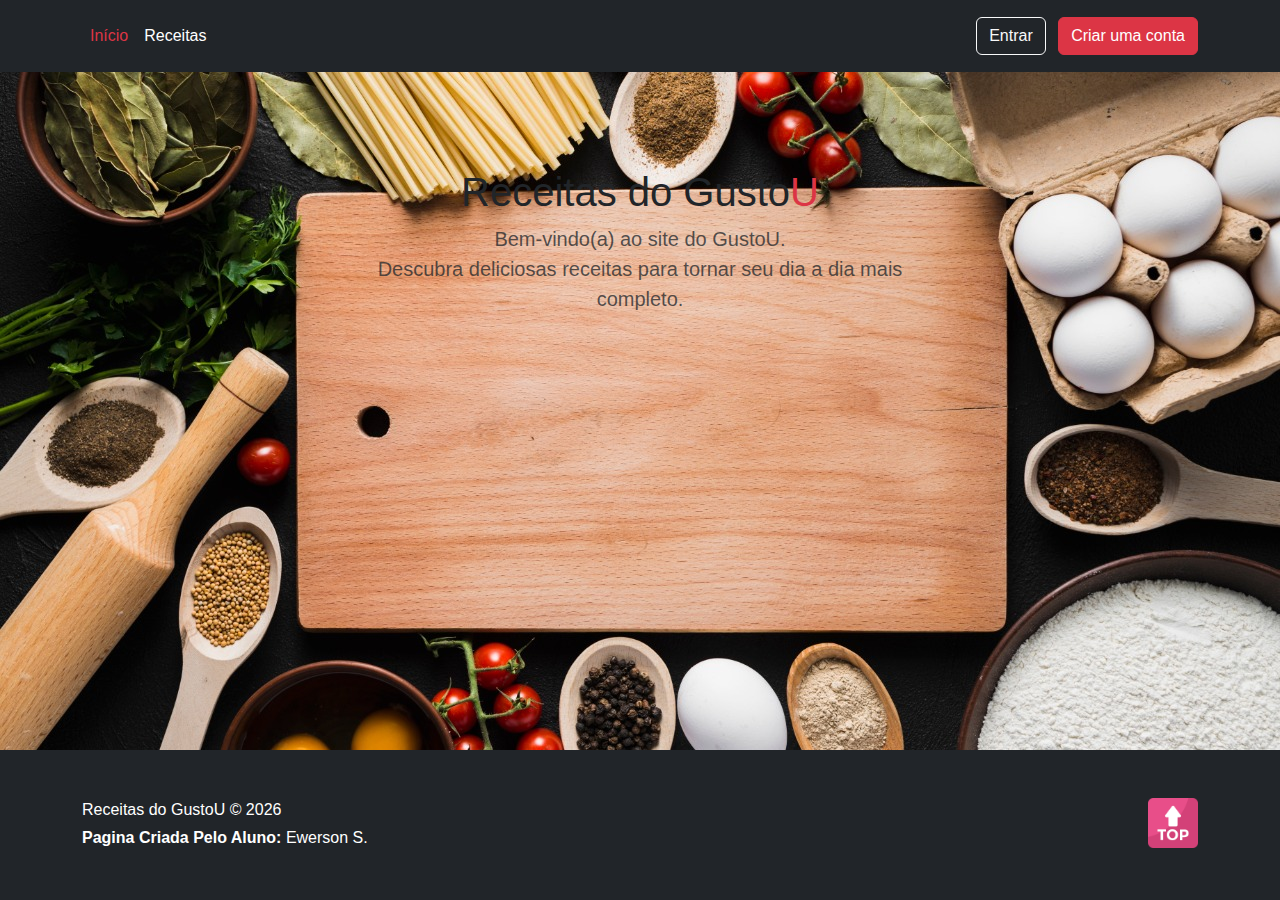
<file: index.html>
<!DOCTYPE html>
<html lang="pt-br" data-bs-theme="auto">
    <head>
        <meta charset="UTF-8">
        <meta name="viewport" content="width=device-width, initial-scale=1.0">
        <meta name="description" content="Pagina de aula missão 1">
        <meta name="author" content="Ewerson Silva">
        <meta name="theme-color" content="#712cf9">
        <title>Receitas</title>
        <link rel="stylesheet" href="//fonts.googleapis.com/css?family=Poppins:300,400,500,600,700" />
        <link href="./vendor/bootstrap/css/bootstrap.min.css" rel="stylesheet" type="text/css" />
        <link href="./assets/css/style.css" rel="stylesheet" type="text/css" />
    </head>

    <body>
        <div class="d-flex flex-column min-vh-100">
            <header data-bs-theme="dark" class="p-3 text-bg-dark sticky-top">
                <div class="container">
                    <div class="d-flex flex-wrap align-items-center justify-content-center justify-content-lg-start">
                        <ul class="nav col-12 col-lg-auto me-lg-auto mb-2 justify-content-center mb-md-0">
                            <li><a href="./home.html" class="nav-link px-2 text-white active">Início</a></li>
                            <li><a href="./revenues.html" class="nav-link px-2 text-white">Receitas</a></li>
                        </ul>
                        <div class="text-end">
                            <a href="./login.html" class="btn btn-outline-light me-2">Entrar</a>
                            <a href="./register.html" class="btn btn-danger">Criar uma conta</a>
                        </div>
                    </div>
                </div>
            </header>
            <main class="home_bg">
                <section class="py-5 text-center container">
                    <div class="row py-lg-5">
                        <div class="col-12 col-lg-6 col-md-8 mx-auto">
                            <h1 class="fw-light">Receitas do Gusto<span class="text-danger">U</span></h1>
                            <p class="lead text-body-secondary"> 
                                Bem-vindo(a) ao site do GustoU. 
                                <br />
                                Descubra deliciosas receitas para tornar seu dia a dia mais completo.
                            </p>
                        </div>
                    </div>
                </section>
            </main>
            <footer class="text-white py-5">
                <div class="container">
                    <p class="float-end mb-1">
                        <a href="#">
                            <img src="./assets/img/topo.png" alt="topo" class="img-top" />
                        </a>
                    </p>
                    <p class="mb-1">Receitas do GustoU &copy; <span id="year">2024</span></p>
                    <p class="mb-0"><strong>Pagina Criada Pelo Aluno:</strong> Ewerson S.</p>
                </div>
            </footer>
        </div>
        <script src="./vendor/bootstrap/js/bootstrap.min.js"></script>
        <script src="./assets/js/scripts.js"></script>
    </body>
</html>
</file>
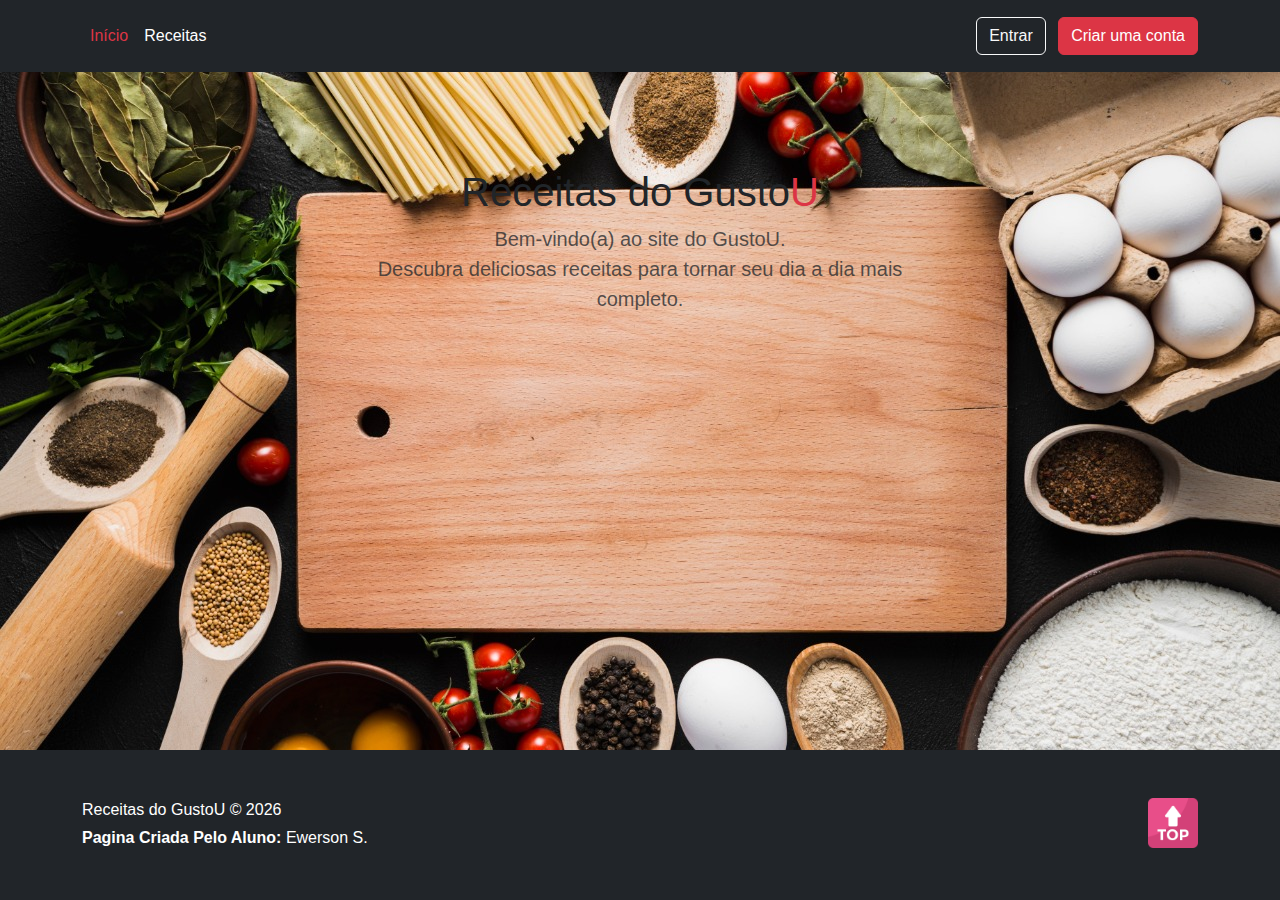
<file: home.html>
<!DOCTYPE html>
<html lang="pt-br" data-bs-theme="auto">
    <head>
        <meta charset="UTF-8">
        <meta name="viewport" content="width=device-width, initial-scale=1.0">
        <meta name="description" content="Pagina de aula missão 1">
        <meta name="author" content="Ewerson Silva">
        <meta name="theme-color" content="#712cf9">
        <title>Receitas</title>
        <link rel="stylesheet" href="//fonts.googleapis.com/css?family=Poppins:300,400,500,600,700" />
        <link href="./vendor/bootstrap/css/bootstrap.min.css" rel="stylesheet" type="text/css" />
        <link href="./assets/css/style.css" rel="stylesheet" type="text/css" />
    </head>

    <body>
        <div class="d-flex flex-column min-vh-100">
            <header data-bs-theme="dark" class="p-3 text-bg-dark sticky-top">
                <div class="container">
                    <div class="d-flex flex-wrap align-items-center justify-content-center justify-content-lg-start">
                        <ul class="nav col-12 col-lg-auto me-lg-auto mb-2 justify-content-center mb-md-0">
                            <li><a href="./home.html" class="nav-link px-2 text-white active">Início</a></li>
                            <li><a href="./revenues.html" class="nav-link px-2 text-white">Receitas</a></li>
                        </ul>
                        <div class="text-end">
                            <a href="./login.html" class="btn btn-outline-light me-2">Entrar</a>
                            <a href="./register.html" class="btn btn-danger">Criar uma conta</a>
                        </div>
                    </div>
                </div>
            </header>
            <main class="home_bg">
                <section class="py-5 text-center container">
                    <div class="row py-lg-5">
                        <div class="col-12 col-lg-6 col-md-8 mx-auto">
                            <h1 class="fw-light">Receitas do Gusto<span class="text-danger">U</span></h1>
                            <p class="lead text-body-secondary"> 
                                Bem-vindo(a) ao site do GustoU. 
                                <br />
                                Descubra deliciosas receitas para tornar seu dia a dia mais completo.
                            </p>
                        </div>
                    </div>
                </section>
            </main>
            <footer class="text-white py-5">
                <div class="container">
                    <p class="float-end mb-1">
                        <a href="#">
                            <img src="./assets/img/topo.png" alt="topo" class="img-top" />
                        </a>
                    </p>
                    <p class="mb-1">Receitas do GustoU &copy; <span id="year">2024</span></p>
                    <p class="mb-0"><strong>Pagina Criada Pelo Aluno:</strong> Ewerson S.</p>
                </div>
            </footer>
        </div>
        <script src="./vendor/bootstrap/js/bootstrap.min.js"></script>
        <script src="./assets/js/scripts.js"></script>
    </body>
</html>
</file>
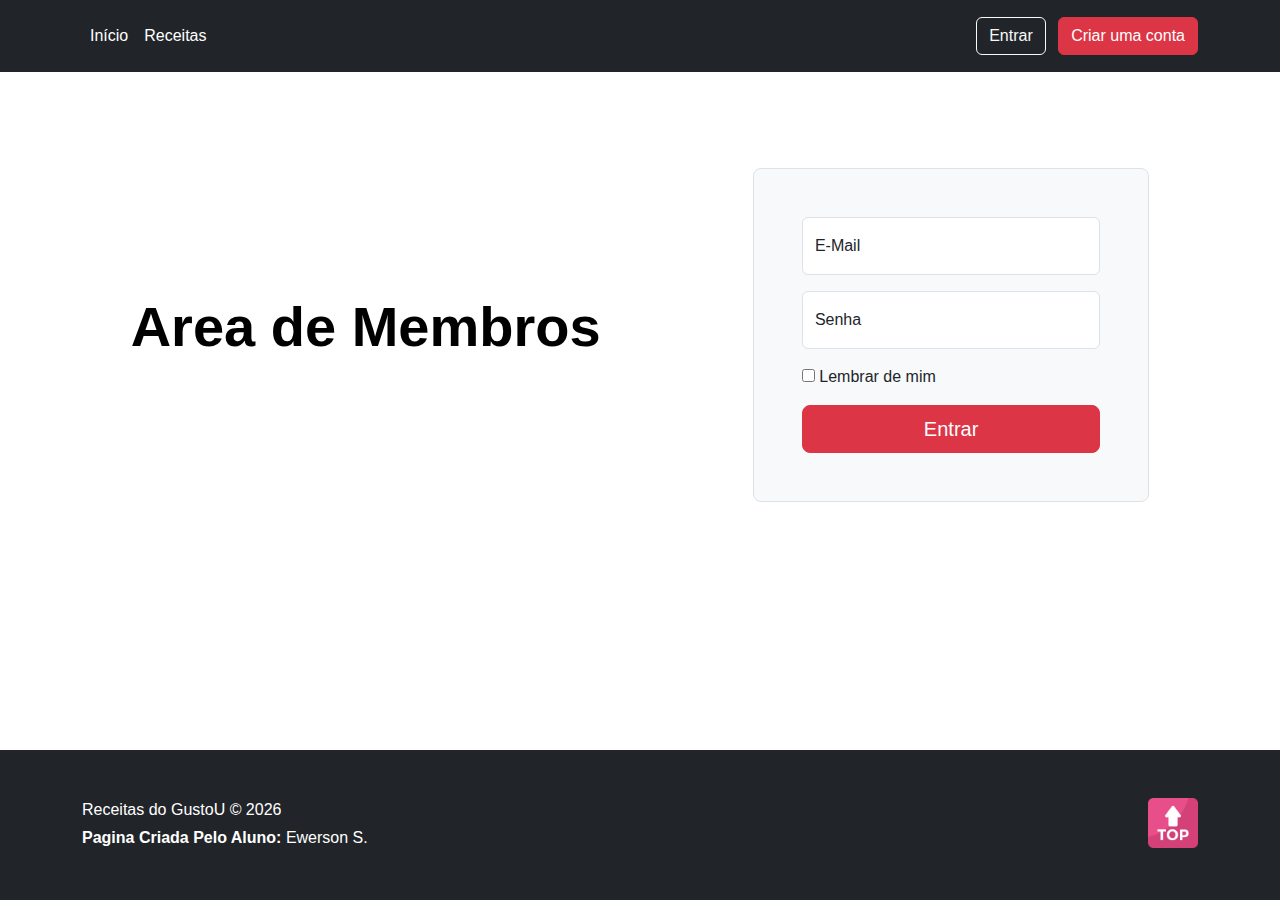
<file: login.html>
<!DOCTYPE html>
<html lang="pt-br" data-bs-theme="auto">
    <head>
        <meta charset="UTF-8">
        <meta name="viewport" content="width=device-width, initial-scale=1.0">
        <meta name="description" content="Pagina de aula missão 1">
        <meta name="author" content="Ewerson Silva">
        <meta name="theme-color" content="#712cf9">
        <title>Receitas</title>
        <link rel="stylesheet" href="//fonts.googleapis.com/css?family=Poppins:300,400,500,600,700" />
        <link href="./vendor/bootstrap/css/bootstrap.min.css" rel="stylesheet" type="text/css" />
        <link href="./assets/css/style.css" rel="stylesheet" type="text/css" />
    </head>
    <body>
        <div class="d-flex flex-column min-vh-100">
            <header data-bs-theme="dark" class="p-3 text-bg-dark sticky-top">
                <div class="container">
                    <div class="d-flex flex-wrap align-items-center justify-content-center justify-content-lg-start">
                        <ul class="nav col-12 col-lg-auto me-lg-auto mb-2 justify-content-center mb-md-0">
                            <li><a href="./home.html" class="nav-link px-2 text-white">Início</a></li>
                            <li><a href="./revenues.html" class="nav-link px-2 text-white">Receitas</a></li>
                        </ul>
                        <div class="text-end">
                            <a href="./login.html" class="btn btn-outline-light me-2">Entrar</a>
                            <a href="./register.html" class="btn btn-danger">Criar uma conta</a>
                        </div>
                    </div>
                </div>
            </header>
            <main>
                <div class="container col-xl-10 col-xxl-8 px-4 py-5">
                    <div class="row align-items-center g-lg-5 py-5">
                        <div class="col-lg-7 text-center text-lg-start">
                            <h1 class="display-4 fw-bold lh-1 text-body-emphasis mb-3">
                                Area de Membros
                            </h1>
                        </div>
                        <div class="col-md-10 mx-auto col-lg-5">
                            <form class="p-4 p-md-5 border rounded-3 bg-body-tertiary">
                                <div class="form-floating mb-3">
                                    <input type="email" class="form-control" id="email" placeholder="Ex.: fulano@gostou.com" required>
                                    <label for="email">E-Mail</label>
                                </div>
                                <div class="form-floating mb-3">
                                    <input type="password" class="form-control" id="password" placeholder="Digite sua senha">
                                    <label for="password">Senha</label>
                                </div>
                                <div class="checkbox mb-3">
                                    <label for="remember">
                                        <input type="checkbox" name="remember" id="remember" value="1"> Lembrar de mim
                                    </label>
                                </div>
                                <button class="w-100 btn btn-lg btn-danger" type="submit">Entrar</button>
                            </form>
                        </div>
                    </div>
                </div>
            </main>
            <footer class="text-white py-5">
                <div class="container">
                    <p class="float-end mb-1">
                        <a href="#">
                            <img src="./assets/img/topo.png" alt="topo" class="img-top" />
                        </a>
                    </p>
                    <p class="mb-1">Receitas do GustoU &copy; <span id="year">2024</span></p>
                    <p class="mb-0"><strong>Pagina Criada Pelo Aluno:</strong> Ewerson S.</p>
                </div>
            </footer>
        </div>
        <script src="./vendor/bootstrap/js/bootstrap.min.js"></script>
        <script src="./assets/js/scripts.js"></script>
    </body>
</html>
</file>
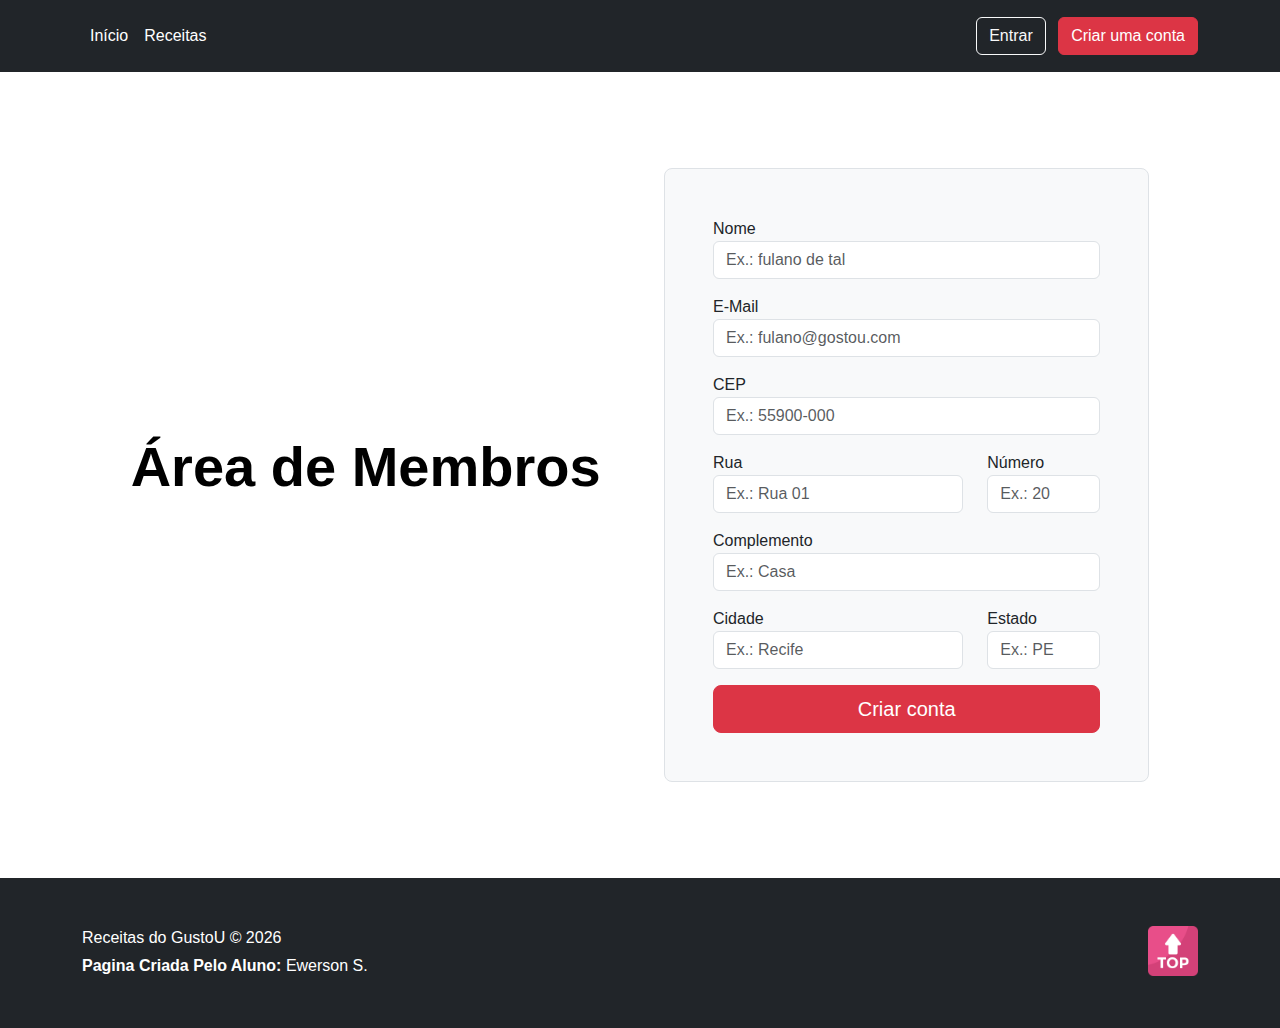
<file: register.html>
<!DOCTYPE html>
<html lang="pt-br" data-bs-theme="auto">
    <head>
        <meta charset="UTF-8">
        <meta name="viewport" content="width=device-width, initial-scale=1.0">
        <meta name="description" content="Pagina de aula missão 1">
        <meta name="author" content="Ewerson Silva">
        <meta name="theme-color" content="#712cf9">
        <title>Receitas</title>
        <link rel="stylesheet" href="//fonts.googleapis.com/css?family=Poppins:300,400,500,600,700" />
        <link href="./vendor/bootstrap/css/bootstrap.min.css" rel="stylesheet" type="text/css" />
        <link href="./assets/css/style.css" rel="stylesheet" type="text/css" />
    </head>
    <body>
        <div class="d-flex flex-column min-vh-100">
            <header data-bs-theme="dark" class="p-3 text-bg-dark sticky-top">
                <div class="container">
                    <div class="d-flex flex-wrap align-items-center justify-content-center justify-content-lg-start">
                        <ul class="nav col-12 col-lg-auto me-lg-auto mb-2 justify-content-center mb-md-0">
                            <li><a href="./home.html" class="nav-link px-2 text-white">Início</a></li>
                            <li><a href="./revenues.html" class="nav-link px-2 text-white">Receitas</a></li>
                        </ul>
                        <div class="text-end">
                            <a href="./login.html" class="btn btn-outline-light me-2">Entrar</a>
                            <a href="./register.html" class="btn btn-danger">Criar uma conta</a>
                        </div>
                    </div>
                </div>
            </header>
            <main>
                <div class="container col-xl-10 col-xxl-8 px-4 py-5">
                    <div class="row align-items-center g-lg-5 py-5">
                        <div class="col-lg-6 text-center text-lg-start">
                            <h1 class="display-4 fw-bold lh-1 text-body-emphasis mb-3">
                                Área de Membros
                            </h1>
                        </div>
                        <div class="col-md-10 mx-auto col-lg-6">
                            <form class="p-4 p-md-5 border rounded-3 bg-body-tertiary">
                                <div class="form-group mb-3">
                                    <label for="name">Nome</label>
                                    <input type="text" class="form-control" id="name" placeholder="Ex.: fulano de tal" required>
                                </div>
                                <div class="form-group mb-3">
                                    <label for="email">E-Mail</label>
                                    <input type="email" class="form-control" id="email" placeholder="Ex.: fulano@gostou.com" required>
                                </div>
                                <div class="form-group mb-3">
                                    <label for="zipcode">CEP</label>
                                    <input type="text" class="form-control" id="zipcode" placeholder="Ex.: 55900-000" required>
                                </div>
                                <div class="row mb-3 form-row">
                                    <div class="form-group col-md-8">
                                        <label for="street">Rua</label>
                                        <input type="text" class="form-control" id="street" placeholder="Ex.: Rua 01" required>
                                    </div>
                                    <div class="form-group col-md-4">
                                        <label for="number">Número</label>
                                        <input type="text" class="form-control" id="number" placeholder="Ex.: 20" required>
                                    </div>
                                </div>
                                <div class="form-group mb-3">
                                    <label for="complement">Complemento</label>
                                    <input type="text" class="form-control" id="complement" placeholder="Ex.: Casa" required>
                                </div>
                                <div class="row mb-3 form-row">
                                    <div class="form-group col-md-8">
                                        <label for="city">Cidade</label>
                                        <input type="text" class="form-control" id="city" placeholder="Ex.: Recife" required>
                                    </div>
                                    <div class="form-group col-md-4">
                                        <label for="state">Estado</label>
                                        <input type="text" class="form-control" id="state" placeholder="Ex.: PE" required>
                                    </div>
                                </div>
                                <button class="w-100 btn btn-lg btn-danger" type="submit">Criar conta</button>
                            </form>
                        </div>
                    </div>
                </div>
            </main>
            <footer class="text-white py-5">
                <div class="container">
                    <p class="float-end mb-1">
                        <a href="#">
                            <img src="./assets/img/topo.png" alt="topo" class="img-top" />
                        </a>
                    </p>
                    <p class="mb-1">Receitas do GustoU &copy; <span id="year">2024</span></p>
                    <p class="mb-0"><strong>Pagina Criada Pelo Aluno:</strong> Ewerson S.</p>
                </div>
            </footer>
        </div>
        <script src="./vendor/bootstrap/js/bootstrap.min.js"></script>
        <script src="./assets/js/scripts.js"></script>
    </body>
</html>
</file>
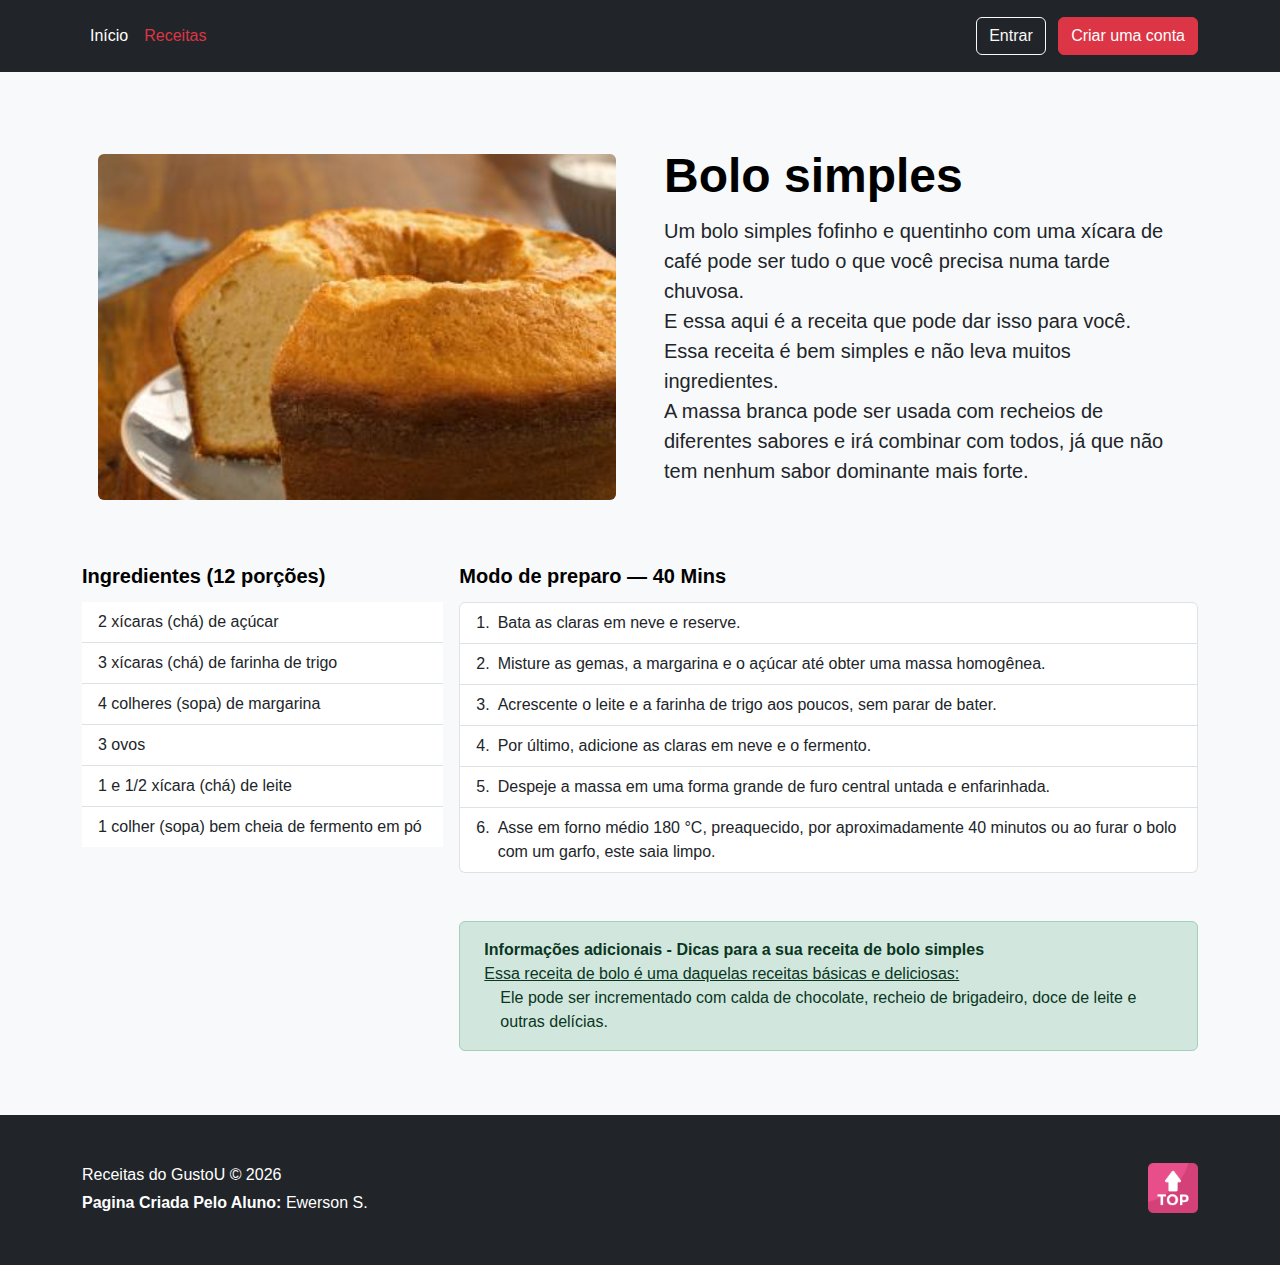
<file: revenue.html>
<!DOCTYPE html>
<html lang="pt-br" data-bs-theme="auto">
    <head>
        <meta charset="UTF-8">
        <meta name="viewport" content="width=device-width, initial-scale=1.0">
        <meta name="description" content="Pagina de aula missão 1">
        <meta name="author" content="Ewerson Silva">
        <meta name="theme-color" content="#712cf9">
        <title>Receitas</title>
        <link rel="stylesheet" href="//fonts.googleapis.com/css?family=Poppins:300,400,500,600,700" />
        <link href="./vendor/bootstrap/css/bootstrap.min.css" rel="stylesheet" type="text/css" />
        <link href="./assets/css/style.css" rel="stylesheet" type="text/css" />
    </head>

    <body>
        <div class="d-flex flex-column min-vh-100">
            <header data-bs-theme="dark" class="p-3 text-bg-dark sticky-top">
                <div class="container">
                    <div class="d-flex flex-wrap align-items-center justify-content-center justify-content-lg-start">
                        <ul class="nav col-12 col-lg-auto me-lg-auto mb-2 justify-content-center mb-md-0">
                            <li><a href="./home.html" class="nav-link px-2 text-white">Início</a></li>
                            <li><a href="./revenues.html" class="nav-link px-2 text-white active">Receitas</a></li>
                        </ul>
                        <div class="text-end">
                            <a href="./login.html" class="btn btn-outline-light me-2">Entrar</a>
                            <a href="./register.html" class="btn btn-danger">Criar uma conta</a>
                        </div>
                    </div>
                </div>
            </header>

            <main>

                <div class="album py-5 bg-body-tertiary">
                    <div class="container">
                        <div class="row row-cols-1 row-cols-sm-2 row-cols-md-3 g-3">
                            <div class="container col-md-12 px-4 py--5">
                                <div class="row flex-lg-row-reverse align-items-center g-5 py-5">
                                    <div class="col-lg-6">
                                        <h1 class="display-5 fw-bold text-body-emphasis lh-1 mb-3">Bolo simples</h1>
                                        <p class="lead">
                                            Um bolo simples fofinho e quentinho com uma xícara de café pode ser tudo o que você precisa numa tarde chuvosa. 
                                            <br />
                                            E essa aqui é a receita que pode dar isso para você. 
                                            <br />
                                            Essa receita é bem simples e não leva muitos ingredientes. 
                                            <br />
                                            A massa branca pode ser usada com recheios de diferentes sabores e irá combinar com todos, já que não tem nenhum sabor dominante mais forte. 
                                        </p>
                                    </div>
                                    <div class="col-10 col-sm-8 col-lg-6">
                                        <img src="./assets/img/revenues/bolo-simples.jpg" class="d-block mx-lg-auto img-fluid rounded" alt="Bolo simples" width="700" height="500" loading="lazy">
                                    </div>
                                </div>
                            </div>
                            <div class="col-12 col-md-4">
                                <h5 class="fw-bold text-body-emphasis lh-1 mb-3">
                                    Ingredientes (12 porções)
                                </h5>
                                <ul class="list-group list-group-flush">
                                    <li class="list-group-item">
                                        2 xícaras (chá) de açúcar
                                    </li>
                                    <li class="list-group-item">
                                        3 xícaras (chá) de farinha de trigo
                                    </li>
                                    <li class="list-group-item">
                                        4 colheres (sopa) de margarina
                                    </li>
                                    <li class="list-group-item">
                                        3 ovos
                                    </li>
                                    <li class="list-group-item">
                                        1 e 1/2 xícara (chá) de leite
                                    </li>
                                    <li class="list-group-item">
                                        1 colher (sopa) bem cheia de fermento em pó
                                    </li>
                                </ul>
                            </div>
                            <div class="col-12 col-md-8">
                                <h5 class="fw-bold text-body-emphasis lh-1 mb-3">
                                    Modo de preparo &mdash; 40 Mins
                                </h5>
                                <ol class="list-group list-group-numbered mb-5">
                                    <li class="list-group-item d-flex justify-content-between align-items-start">
                                        <div class="ms-2 me-auto">
                                            Bata as claras em neve e reserve.
                                        </div>
                                    </li>

                                    <li class="list-group-item d-flex justify-content-between align-items-start">
                                        <div class="ms-2 me-auto">
                                            Misture as gemas, a margarina e o açúcar até obter uma massa homogênea.
                                        </div>
                                    </li>

                                    <li class="list-group-item d-flex justify-content-between align-items-start">
                                        <div class="ms-2 me-auto">
                                            Acrescente o leite e a farinha de trigo aos poucos, sem parar de bater.
                                        </div>
                                    </li>

                                    <li class="list-group-item d-flex justify-content-between align-items-start">
                                        <div class="ms-2 me-auto">
                                            Por último, adicione as claras em neve e o fermento.
                                        </div>
                                    </li>
                                    <li class="list-group-item d-flex justify-content-between align-items-start">
                                        <div class="ms-2 me-auto">
                                            Despeje a massa em uma forma grande de furo central untada e enfarinhada.
                                        </div>
                                    </li>
                                    <li class="list-group-item d-flex justify-content-between align-items-start">
                                        <div class="ms-2 me-auto">
                                            Asse em forno médio 180 °C, preaquecido, por aproximadamente 40 minutos ou ao furar o bolo com um garfo, este saia limpo.
                                        </div>
                                    </li>
                                </ol>
                                <div class="alert alert-success" role="alert">
                                    <div class="ms-2 me-auto">
                                        <div class="fw-bold">
                                            Informações adicionais - Dicas para a sua receita de bolo simples
                                        </div>
                                        <u>
                                            Essa receita de bolo é uma daquelas receitas básicas e deliciosas: 
                                        </u>
                                        <div class="ms-3">
                                            Ele pode ser incrementado com calda de chocolate, recheio de brigadeiro, doce de leite e outras delícias.
                                        </div>
                                    </div>
                                </div>
                            </div>
                        </div>
                    </div>
                </div>
        
            </main>
            <footer class="text-white py-5">
                <div class="container">
                    <p class="float-end mb-1">
                        <a href="#">
                            <img src="./assets/img/topo.png" alt="topo" class="img-top" />
                        </a>
                    </p>
                    <p class="mb-1">Receitas do GustoU &copy; <span id="year">2024</span></p>
                    <p class="mb-0"><strong>Pagina Criada Pelo Aluno:</strong> Ewerson S.</p>
                </div>
            </footer>
        </div>
        <script src="./vendor/bootstrap/js/bootstrap.min.js"></script>
        <script src="./assets/js/scripts.js"></script>
    </body>
</html>
</file>
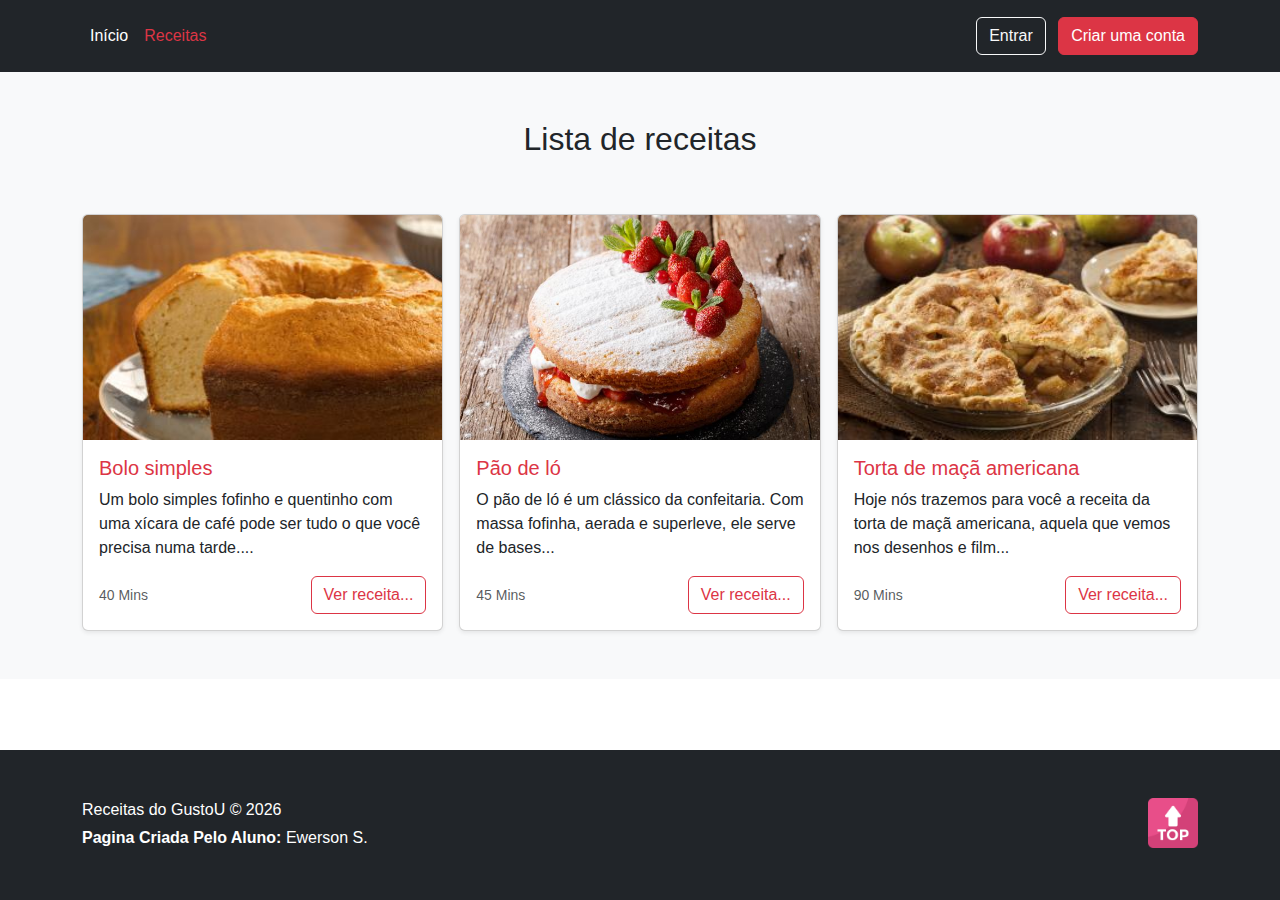
<file: revenues.html>
<!DOCTYPE html>
<html lang="pt-br" data-bs-theme="auto">
    <head>
        <meta charset="UTF-8">
        <meta name="viewport" content="width=device-width, initial-scale=1.0">
        <meta name="description" content="Pagina de aula missão 1">
        <meta name="author" content="Ewerson Silva">
        <meta name="theme-color" content="#712cf9">
        <title>Receitas</title>
        <link rel="stylesheet" href="//fonts.googleapis.com/css?family=Poppins:300,400,500,600,700" />
        <link href="./vendor/bootstrap/css/bootstrap.min.css" rel="stylesheet" type="text/css" />
        <link href="./assets/css/style.css" rel="stylesheet" type="text/css" />
    </head>

    <body>
        <div class="d-flex flex-column min-vh-100">
            <header data-bs-theme="dark" class="p-3 text-bg-dark sticky-top">
                <div class="container">
                    <div class="d-flex flex-wrap align-items-center justify-content-center justify-content-lg-start">
                        <ul class="nav col-12 col-lg-auto me-lg-auto mb-2 justify-content-center mb-md-0">
                            <li><a href="./home.html" class="nav-link px-2 text-white">Início</a></li>
                            <li><a href="./revenues.html" class="nav-link px-2 text-white active">Receitas</a></li>
                        </ul>
                        <div class="text-end">
                            <a href="./login.html" class="btn btn-outline-light me-2">Entrar</a>
                            <a href="./register.html" class="btn btn-danger">Criar uma conta</a>
                        </div>
                    </div>
                </div>
            </header>

            <main>

                <div class="album py-5 bg-body-tertiary">
                    <div class="container">
        
                        <div class="row pb-5 text-center">
                            <div class="col-lg-6 col-md-8 mx-auto">
                                <h2 class="fw-light">Lista de receitas</h2>
                            </div>
                        </div>
                        <div class="row row-cols-1 row-cols-sm-2 row-cols-md-3 g-3">
                            <div class="col">
                                <div class="card shadow-sm">
                                    <img class="bd-placeholder-img card-img-top" src="./assets/img/revenues/bolo-simples.jpg" width="100%" height="225" />
                                    <div class="card-body">
                                        <h5 class="card-title">
                                            <a href="./revenue.html" class="link">
                                                Bolo simples
                                            </a>
                                        </h5>
                                        <p class="card-text">
                                            Um bolo simples fofinho e quentinho com uma xícara de 
                                            café pode ser tudo o que você precisa numa tarde....
                                        </p>
                                        <div class="d-flex justify-content-between align-items-center">
                                            <small class="text-body-secondary">40 Mins</small>
                                            <a href="./revenue.html" class="btn btn-outline-danger">Ver receita...</a>
                                        </div>
                                    </div>
                                </div>
                            </div>
                            <div class="col">
                                <div class="card shadow-sm">
                                    <img class="bd-placeholder-img card-img-top" src="./assets/img/revenues/pao-de-lo.jpg" width="100%" height="225" />
                                    <div class="card-body">
                                        <h5 class="card-title">
                                            <a href="./revenue.html" class="link">
                                                Pão de ló
                                            </a>
                                        </h5>
                                        <p class="card-text">
                                            O pão de ló é um clássico da confeitaria. 
                                            Com massa fofinha, aerada e superleve, ele serve de bases...
                                        </p>
                                        <div class="d-flex justify-content-between align-items-center">
                                            <small class="text-body-secondary">45 Mins</small>
                                            <a href="./revenue.html" class="btn btn-outline-danger">Ver receita...</a>
                                        </div>
                                    </div>
                                </div>
                            </div>
                            <div class="col">
                                <div class="card shadow-sm">
                                    <img class="bd-placeholder-img card-img-top" src="./assets/img/revenues/torta-de-maca.jpg" width="100%" height="225" />
                                    <div class="card-body">
                                        <h5 class="card-title">
                                            <a href="./revenue.html" class="link">
                                                Torta de maçã americana
                                            </a>
                                        </h5>
                                        <p class="card-text">
                                            Hoje nós trazemos para você a receita da torta de maçã 
                                            americana, aquela que vemos nos desenhos e film...
                                        </p>
                                        <div class="d-flex justify-content-between align-items-center">
                                            <small class="text-body-secondary">90 Mins</small>
                                            <a href="./revenue.html" class="btn btn-outline-danger">Ver receita...</a>
                                        </div>
                                    </div>
                                </div>
                            </div>
                        </div>
                    </div>
                </div>
        
            </main>
            <footer class="text-white py-5">
                <div class="container">
                    <p class="float-end mb-1">
                        <a href="#">
                            <img src="./assets/img/topo.png" alt="topo" class="img-top" />
                        </a>
                    </p>
                    <p class="mb-1">Receitas do GustoU &copy; <span id="year">2024</span></p>
                    <p class="mb-0"><strong>Pagina Criada Pelo Aluno:</strong> Ewerson S.</p>
                </div>
            </footer>
        </div>
        <script src="./vendor/bootstrap/js/bootstrap.min.js"></script>
        <script src="./assets/js/scripts.js"></script>
    </body>
</html>
</file>
<file: assets/css/style.css>
body {
  margin: 0;
  font-family: Arial, sans-serif;
}

header {
  background-color: #212529;
}

.nav-link:hover {
  color: #dc3545 !important;
}

.nav-link.active {
  color: #dc3545 !important; 
}

.nav-link.active:hover {
  color: #bb2d3b !important;
}

main {
  flex: 1;
}

.home_bg {
  background-image: url('../img/bg_home.jpeg'); 
  background-size: cover; 
  background-position: center; 
  background-repeat: no-repeat; 
  background-attachment: scroll;
  overflow: hidden;
}

a {
  text-decoration: none;
}

.link {
  color: #dc3545 !important; 
}

.link:hover {
  color: #bb2d3b !important;
  text-decoration: underline;
}

footer {
  background-color: #212529; 
  color: #fff; 
  padding: 10px;
}
.img-top {
  width: 50px;
}
</file>
